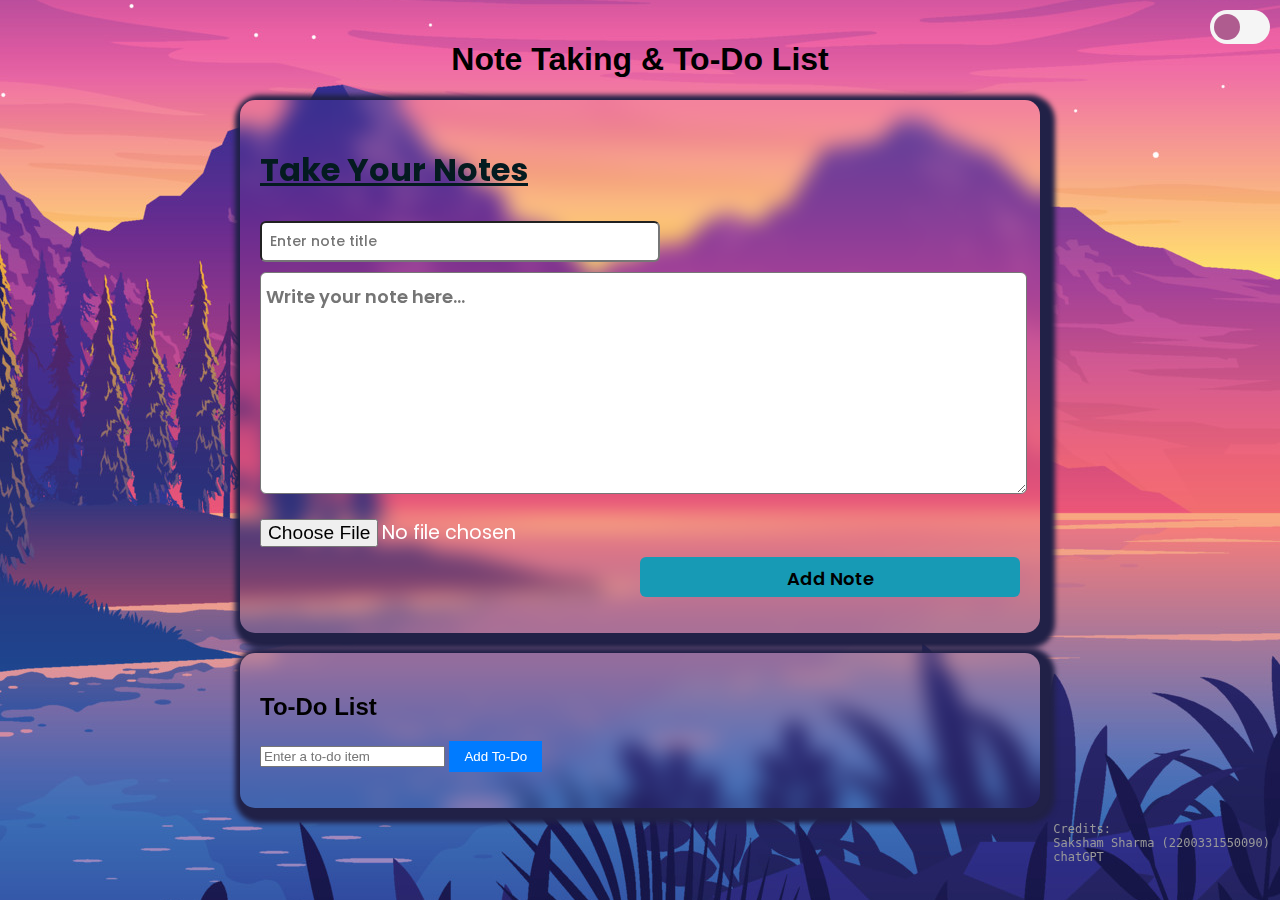
<file: index.html>
<!DOCTYPE html>
<html>

<head>
  <title>Note Taking & To-Do List</title>
  <link rel="stylesheet" href="styles.css">
  <link rel="preconnect" href="https://fonts.googleapis.com">
  <link rel="preconnect" href="https://fonts.gstatic.com" crossorigin>
  <link href="https://fonts.googleapis.com/css2?family=Poppins:wght@500&display=swap" rel="stylesheet">
</head>

<body>


  <div class="toggle-container">
    <label class="switch">
      <input type="checkbox" id="darkModeToggle">
      <span class="slider round"></span>
    </label>
    <label for="darkModeToggle"></label>
  </div>


  <div class="container">
    <div class="header">
      <h1>Note Taking & To-Do List</h1>
    </div>

    <div class="note-section">
      <h2 id="heading">Take your notes</h2>
      <input type="text" id="noteTitle" placeholder="Enter note title" required>
      <textarea id="noteInput" placeholder="Write your note here..." required></textarea>
      <input type="file" id="imageInput">
      <div id="btnDiv">
        <button onclick="addNote()" id="addnotes">Add Note</button>
      </div>

      <ul id="noteList"></ul>
    </div>

    <div class="todo-section">
      <h2>To-Do List</h2>
      <input type="text" id="todoInput" placeholder="Enter a to-do item">
      <button onclick="addTodo()">Add To-Do</button>
      <ul id="todoList"></ul>
    </div>
  </div>

  <div class="credits">
    <pre>
      Credits: 
      Saksham Sharma (2200331550090)
      chatGPT
      </pre>


  </div>

  <script src="script.js"></script>
</body>

</html>
</file>
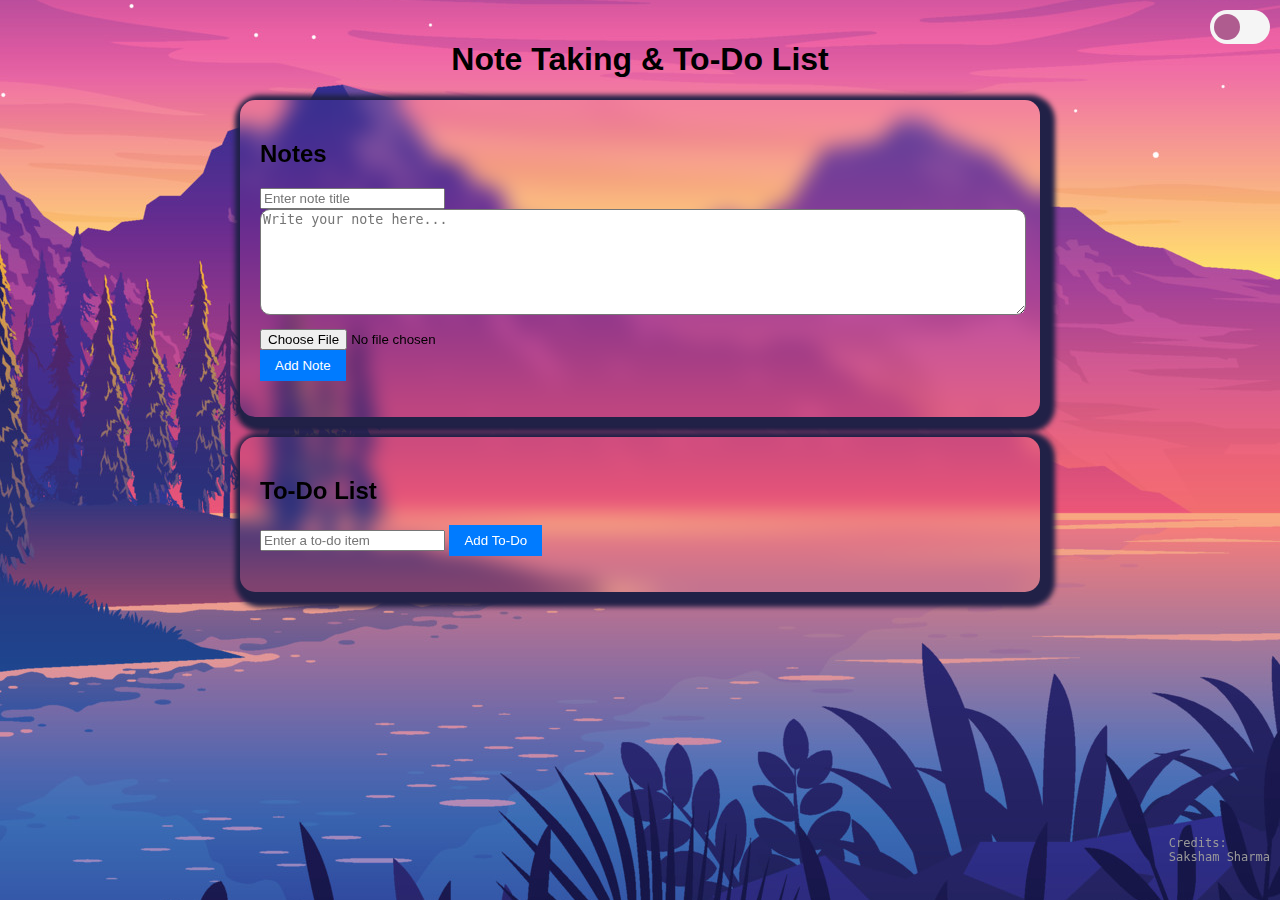
<file: To-Do webpage/index.html>
<!DOCTYPE html>
<html>
<head>
  <title>Note Taking & To-Do List</title>
  <link rel="stylesheet" href="styles.css">
</head>
<body>
  <div class="toggle-container">
    <label class="switch">
      <input type="checkbox" id="darkModeToggle">
      <span class="slider round"></span>
    </label>
    <label for="darkModeToggle"></label>
  </div>

  <div class="container">
    <div class="header">
      <h1>Note Taking & To-Do List</h1>
    </div>

    <div class="note-section">
      <h2>Notes</h2>
      <input type="text" id="noteTitle" placeholder="Enter note title" required>
      <textarea id="noteInput" placeholder="Write your note here..." required></textarea>
      <input type="file" id="imageInput">
      <div>
        <button onclick="addNote()">Add Note</button>
      </div>
      
      <ul id="noteList"></ul>
    </div>

    <div class="todo-section">
      <h2>To-Do List</h2>
      <input type="text" id="todoInput" placeholder="Enter a to-do item">
      <button onclick="addTodo()">Add To-Do</button>
      <ul id="todoList"></ul>
    </div>
  </div>

  <div class="credits">
    <pre>
      Credits: 
      Saksham Sharma
    </pre>
  </div>

  <script src="script.js"></script>
</body>
</html>
</file>
<file: styles.css>
body {
  font-family: 'Lucida Sans', 'Lucida Sans Regular', 'Lucida Grande', 'Lucida Sans Unicode', Geneva, Verdana, sans-serif;
  margin: 0;
  padding: 0;
  background: url(image1.jpg) no-repeat center fixed;
  width: 100%;
  height: 100vh;
}

.container {
  max-width: 800px;
  margin: auto;
  padding: 20px;
}

h1 {
  text-align: center;
}

.note-section, .todo-section {
  background: transparent;
  backdrop-filter :  blur(10px); 
  padding: 20px;
  margin-bottom: 20px;
  border-radius: 15px;
  box-shadow: 5px 5px 5px 10px #212147;
}

.button-container {
  display: flex;
  justify-content: space-between;
  align-items: center;
}


textarea {
  width: 100%;
  height: 100px;
  resize: vertical;
  margin-bottom: 10px;
  border-radius: 10px;
}

button {
  padding: 8px 15px;
  background-color: #007bff;
  color: #fff;
  border: none;
  cursor: pointer;
}

button:hover {
  background-color: #0056b3;
}

ul {
  list-style: none;
  padding: 0;
}

li {
  margin-bottom: 8px;
}


#note-list {
  max-height: 300px;
  overflow: hidden;
}

#heading{
  font-family: 'Poppins', sans-serif;
  font-size: 2.0rem;
  text-transform: capitalize;
  text-decoration: underline;
  color: hsl(191, 78%, 7%);
}

#noteTitle {
  font-size: 14px;
  font-weight: 500;
  padding: 8px;
  border-radius: 6px;
  margin-bottom: 10px;
  width: 50%;
  font-family: 'Poppins', sans-serif;
}

#noteInput{
  font-size: 18px;
  font-weight: 600;
  padding: 10px 0px 10px 5px;
  border-radius: 6px;
  margin-bottom: 10px;
  height: 200px;
  font-family: 'Poppins', sans-serif;
}

#imageInput{
 margin: 10px 0px 10px 0px;
 font-size: larger;
 font-family: 'Poppins', sans-serif;
 color: #fff;
}

#addnotes{
  width: 50%;
  height: 40px;
  border-radius: 6px;
  background-color: #179ab5;
  color: #000;
  font-weight: 600;
  font-size: large;
  font-family: 'Poppins', sans-serif;
}
#btnDiv{
  display: flex;
  justify-content: flex-end;
  align-items: flex-end;
}

.toggle-container {
  position: fixed;
  top: 10px;
  right: 10px;
  display: flex;
  align-items: center;
  color: #fff;
}

.switch {
  position: relative;
  display: inline-block;
  width: 60px;
  height: 34px;
}

.switch input {
  opacity: 0;
  width: 0;
  height: 0;
}

.slider {
  position: absolute;
  cursor: pointer;
  top: 0;
  left: 0;
  right: 0;
  bottom: 0;
  background-color: #f5f5f5;
  -webkit-transition: .4s;
  transition: .4s;
  border-radius: 34px;
}

.slider:before {
  position: absolute;
  content: "";
  height: 26px;
  width: 26px;
  left: 4px;
  bottom: 4px;
  background-color: rgb(175, 92, 143);
  -webkit-transition: .4s;
  transition: .4s;
  border-radius: 50%;

}

input:checked + .slider {
  background-color: #3e34ab;
}

input:checked + .slider:before {
  -webkit-transform: translateX(26px);
  -ms-transform: translateX(26px);
  transform: translateX(26px);
  background: white;
}

/* Dark mode styles */
.dark-mode {
  background-color: #333;
  color: #fff;
  background-image: url('image2.jpg');/* Replace with your image URL */
  background-size: cover; /* Ensures the image covers the entire background */
  background-position: center; /* Center the background image */
  /* Additional dark mode styles */
}

.credits {
  position: fixed;
  bottom: 10px;
  right: 10px;
  color: #999; /* Adjust the color as needed */
  font-size: 12px; /* Adjust the font size */
}
</file>
<file: To-Do webpage/styles.css>
/* General Styles */

/* Resetting default margin and padding */
body {
  font-family: 'Lucida Sans', 'Lucida Sans Regular', 'Lucida Grande', 'Lucida Sans Unicode', Geneva, Verdana, sans-serif;
  margin: 0;
  padding: 0;
  /* Background image settings */
  background: url(image1.jpg) no-repeat center fixed;
  width: 100%;
  height: 100vh;
}

/* Container for the main content */
.container {
  max-width: 800px;
  margin: auto;
  padding: 20px;
}

/* Heading styles */
h1 {
  text-align: center;
}

/* Styling for note and to-do sections */
.note-section,
.todo-section {
  background: transparent;
  backdrop-filter: blur(10px); /* Adds a blur effect */
  padding: 20px;
  margin-bottom: 20px;
  border-radius: 15px;
  box-shadow: 5px 5px 5px 10px #212147; /* Shadow effect */
}

/* Container for buttons */
.button-container {
  display: flex;
  justify-content: space-between;
  align-items: center;
}

/* Styling for text areas */
textarea {
  width: 100%;
  height: 100px;
  resize: vertical;
  margin-bottom: 10px;
  border-radius: 10px;
}

/* Button styles */
button {
  padding: 8px 15px;
  background-color: #007bff;
  color: #fff;
  border: none;
  cursor: pointer;
}

/* Hover effect on buttons */
button:hover {
  background-color: #0056b3;
}

/* List styles */
ul {
  list-style: none;
  padding: 0;
}

/* Margin between list items */
li {
  margin-bottom: 8px;
}

/* Note list settings */
#note-list {
  max-height: 300px;
  overflow: hidden;
}

/* Toggle (Switch) Styles */

/* Styles for toggle container */
.toggle-container {
  position: fixed;
  top: 10px;
  right: 10px;
  display: flex;
  align-items: center;
  color: #fff;
}

/* Styles for the switch itself */
.switch {
  position: relative;
  display: inline-block;
  width: 60px;
  height: 34px;
}

/* Hiding the input checkbox */
.switch input {
  opacity: 0;
  width: 0;
  height: 0;
}

/* Styling for the slider */
.slider {
  position: absolute;
  cursor: pointer;
  top: 0;
  left: 0;
  right: 0;
  bottom: 0;
  background-color: #f5f5f5;
  transition: .4s; /* Smooth transition effect */
  border-radius: 34px;
}

/* Styling for the slider button */
.slider:before {
  position: absolute;
  content: "";
  height: 26px;
  width: 26px;
  left: 4px;
  bottom: 4px;
  background-color: rgb(175, 92, 143);
  transition: .4s; /* Smooth transition effect */
  border-radius: 50%;
}

/* Styles for checked state of the slider */
input:checked + .slider {
  background-color: #3e34ab;
}

/* Styles for checked state of the slider button */
input:checked + .slider:before {
  transform: translateX(26px);
  background: white; /* Change color when checked */
}

/* Dark Mode Styles */

/* Dark mode background and text color */
.dark-mode {
  background-color: #333;
  color: #fff;
  /* Additional styles for dark mode */
  background-image: url('image2.jpg'); /* Replace with your image URL */
  background-size: cover; /* Ensures the image covers the entire background */
  background-position: center; /* Center the background image */
}

/* Credits Section Styles */

/* Styling for credits */
.credits {
  position: fixed;
  bottom: 10px;
  right: 10px;
  color: #999; /* Adjust the color as needed */
  font-size: 12px; /* Adjust the font size */
}
</file>
